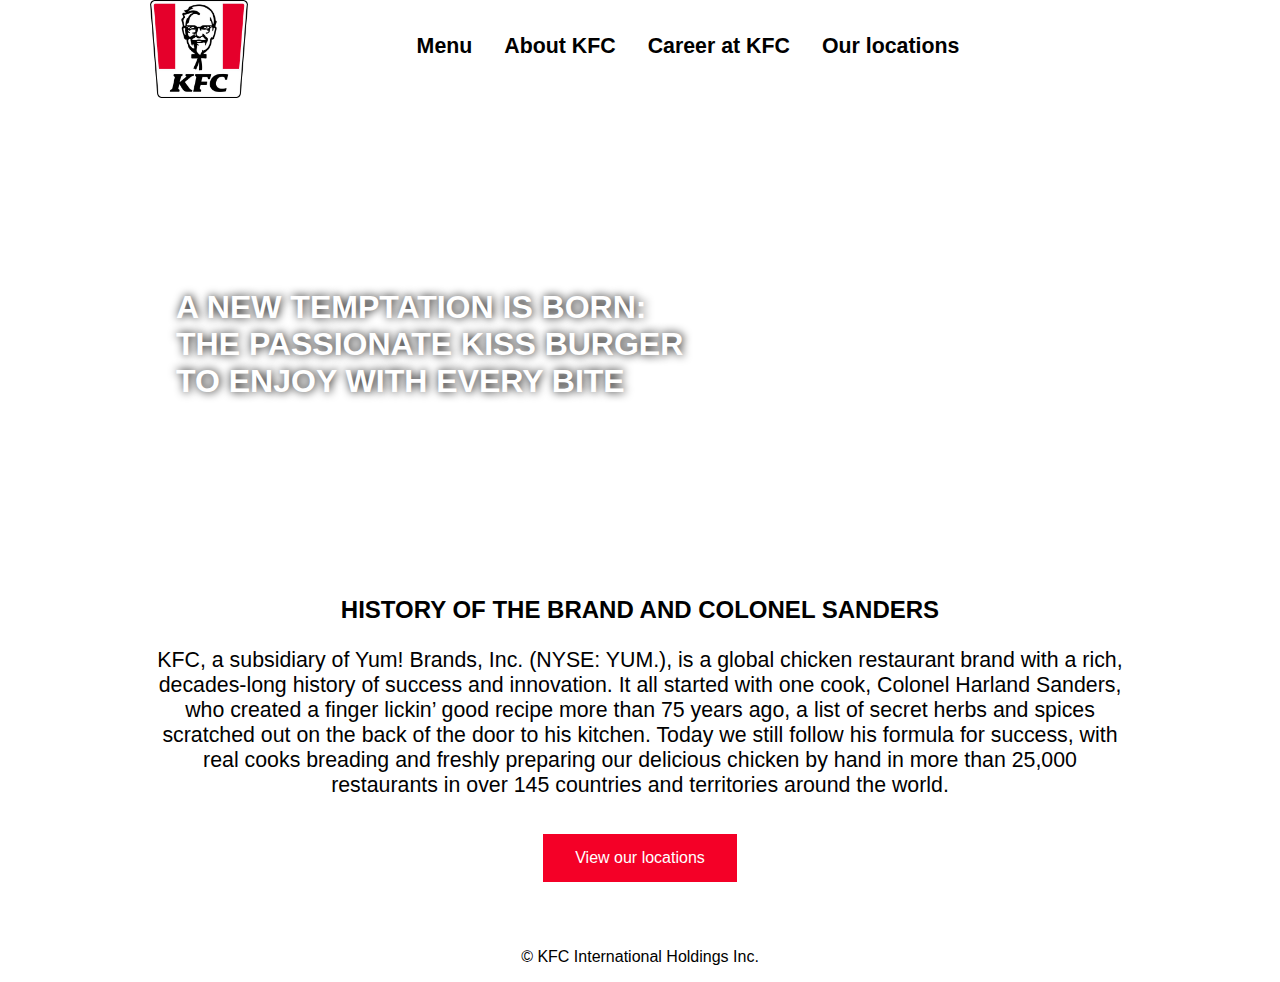
<file: index.html>
<!doctype html>
<html>
<head>
<meta charset="utf-8">
<meta name="viewport" content="width=device-width, initial-scale=1.0">
<meta name="author" content="Vadzim" />
<link href="css/style.css" rel="stylesheet" type="text/css">
<title>KFC-Minsk</title>
</head>

<body>
	<div id="wrap">
		<header id="header">
			<div id="logo">
				<a href="index.html"><img src="img/logo.png" alt="kfc-logo" width="100%" height=""></a>
			</div>
			<nav id="menu">
				<ul>
					<li><a href="pages/menu.html">Menu</a></li>
					<li><a href="pages/about.html">About KFC</a></li>
					<li><a href="pages/career.html">Career at KFC</a></li>
					<li><a href="pages/locations.html">Our locations</a></li>
				</ul>
			</nav>
		</header>
		<div id="main">
			<div id="slider">
				<h1>A NEW TEMPTATION IS BORN:<br> THE PASSIONATE KISS BURGER<br> TO ENJOY WITH EVERY BITE</h1>
			</div>
			<h3>HISTORY OF THE BRAND AND COLONEL SANDERS</h3>
			<p>
				KFC, a subsidiary of Yum! Brands, Inc. (NYSE: YUM.), is a global chicken restaurant brand with a rich, decades-long history of success and innovation. It all started with one cook, Colonel Harland Sanders, who created a finger lickin’ good recipe more than 75 years ago, a list of secret herbs and spices scratched out on the back of the door to his kitchen. Today we still follow his formula for success, with real cooks breading and freshly preparing our delicious chicken by hand in more than 25,000 restaurants in over 145 countries and territories around the world.
			</p>
			<div id="locs">
				<a href="pages/locations.html"><button>View our locations</button></a>
			</div>
		</div>
		<footer class="bottom">
			<p>© KFC International Holdings Inc.</p>
		</footer>
	</div>
</body>
</html>
</file>
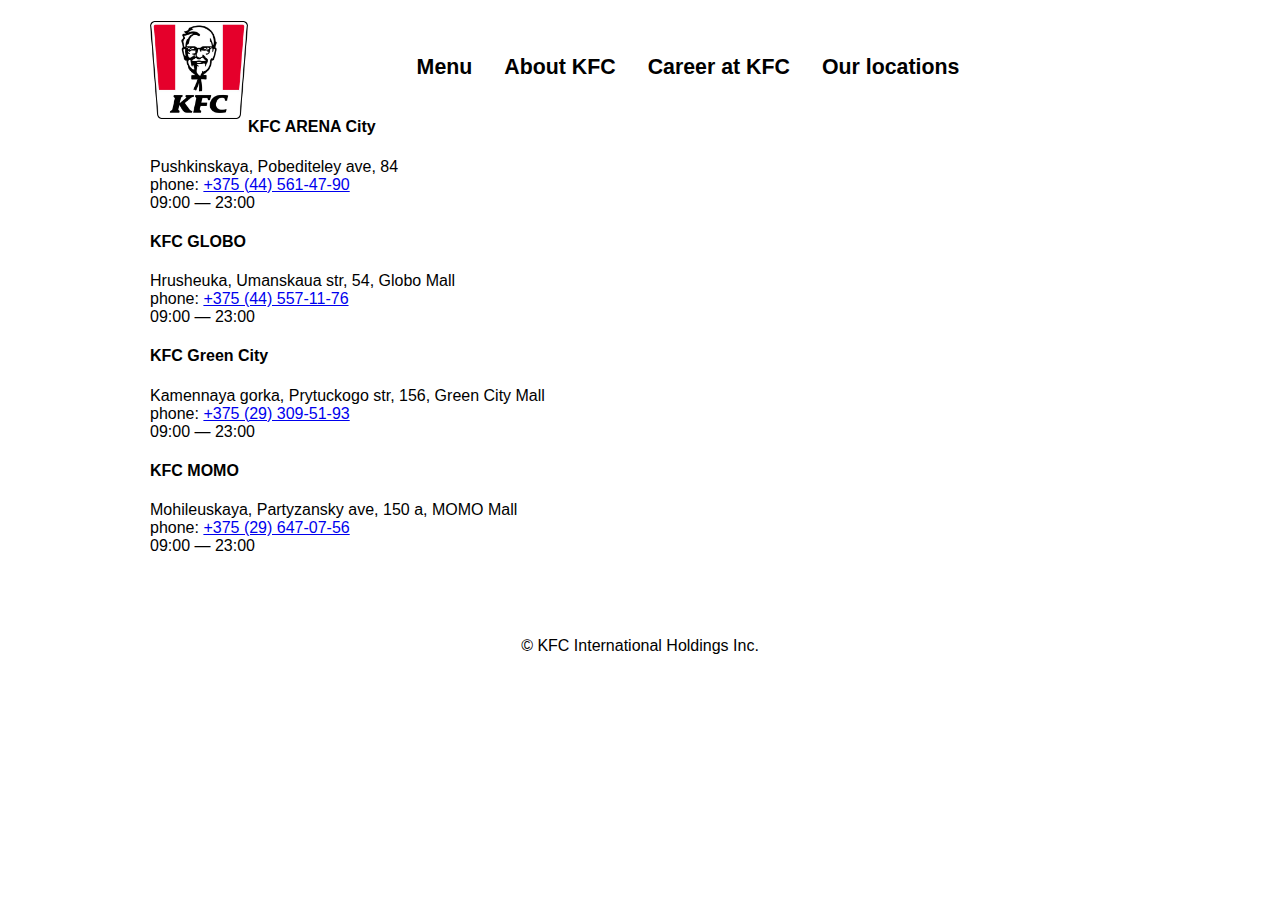
<file: pages/locations.html>
<!doctype html>
<html>
<head>
<meta charset="utf-8">
<meta name="author" content="Vadzim" />
<link href="../css/style.css" rel="stylesheet" type="text/css">
<title>KFC-Minsk - Our locations</title>
</head>

<body>
	<div id="wrap">
		<head id="header">
			<div id="logo">
				<a href="../index.html"><img src="../img/logo.png" alt="kfc-logo" width="100%" height=""></a>
			</div>
			<nav id="menu">
				<ul>
					<li><a href="menu.html">Menu</a></li>
					<li><a href="about.html">About KFC</a></li>
					<li><a href="career.html">Career at KFC</a></li>
					<li><a href="locations.html">Our locations</a></li>
				</ul>
			</nav>
		</head>
		<div id="main-locations">
			<div class="location">
				<div class="loc-name">
					<h4>KFC ARENA City</h4>
				</div>
				<div class="loc-address">
					<p>Pushkinskaya, Pobediteley ave, 84<br>
						phone: <a href="tel:+375 (44) 561-47-90">+375 (44) 561-47-90</a><br>
						<span>09:00 — 23:00</span></p>
				</div>
			</div>
			<div class="location">
				<div class="loc-name">
					<h4>KFC GLOBO</h4>
				</div>
				<div class="loc-address">
					<p>Hrusheuka, Umanskaua str, 54, Globo Mall<br>
						phone: <a href="tel:+375 (44) 557-11-76">+375 (44) 557-11-76</a><br>
						<span>09:00 — 23:00</span></p>
				</div>
			</div>
			<div class="location">
				<div class="loc-name">
					<h4>KFC Green City</h4>
				</div>
				<div class="loc-address">
					<p>Kamennaya gorka, Prytuckogo str, 156, Green City Mall<br>
						phone: <a href="tel:+375 (29) 309-51-93">+375 (29) 309-51-93</a><br>
						<span>09:00 — 23:00</span></p>
				</div>
			</div>
			<div class="location">
				<div class="loc-name">
					<h4>KFC MOMO</h4>
				</div>
				<div class="loc-address">
					<p>Mohileuskaya, Partyzansky ave, 150 a, MOMO Mall<br>
						phone: <a href="tel:+375 (29) 647-07-56">+375 (29) 647-07-56</a><br>
						<span>09:00 — 23:00</span></p>
				</div>
			</div>
		</div>
		<footer class="bottom">
			<p>© KFC International Holdings Inc.</p>
		</footer>
	</div>
</body>
</html>
</file>
<file: css/style.css>
/* Общие стили */
body {
    background-image: url(https://st.depositphotos.com/1280399/3548/i/950/depositphotos_35484885-stock-photo-white-background-canvas-texture-with.jpg);
    background-size: 20%;
    background-attachment: fixed;
    font-family: Gotham, "Helvetica Neue", Helvetica, Arial, "sans-serif";
    margin: 0;
    padding: 0;
}

p, h1, h2, h3, h4 {
    font-family: Gotham, "Helvetica Neue", Helvetica, Arial, "sans-serif";
}

button {
    background-color: #f40027;
    border: none;
    color: white;
    padding: 15px 32px;
    text-align: center;
    text-decoration: none;
    display: inline-block;
    font-size: 16px;
    cursor: pointer;
}

ul {
    list-style-type: none;
    margin: 0;
    padding: 0;
    overflow: hidden;
    display: inline-block;
}

li {
    float: left;
}

li a {
    display: block;
    color: black;
    text-align: center;
    padding: 14px 16px;
    text-decoration: none;
    font-family: sans-serif;
    font-size: 16pt;
    font-weight: 600;
}

li a:hover {
    text-decoration: underline;
}

#wrap {
    width: 980px;
    margin: 0 auto;
    height: auto;
}

#logo {
    width: 10%;
    float: left;
}

#menu {
    float: left;
    width: 80%;
    text-align: center;
    margin: 20px 48px;
}

#main {
    float: left;
    width: 100%;
    margin-top: 20px;
}

#main h3 {
    font-size: 18pt;
    text-align: center;
    margin-top: 30px;
    float: left;
    width: 100%;
}

#main p {
    font-size: 16pt;
    text-align: center;
    margin-bottom: 36px;
}

#slider {
    float: left;
    background-image: url(https://marketingweek.imgix.net/content/uploads/2020/05/21173351/KFC-2.jpg);
    width: 100%;
    height: 444px;
    background-attachment: fixed;
}

#slider h1 {
    color: white;
    margin: 167px 26px;
    text-shadow: #000 1px 0 10px;
}

#locs {
    text-align: center;
}

.bottom {
    float: left;
    margin-top: 50px;
    width: 100%;
    text-align: center;
}

.foodrow {
    margin: 53px 0px;
    float: left;
}

.foodcart {
    width: 31%;
    float: left;
    margin: 0 11px;
}

.foodcart p {
    font-size: 12pt;
}

.foodcart h4 {
    font-size: 14pt;
    color: #a71932;
}

/* Медиа-запросы для мобильных устройств */
@media (max-width: 768px) {
    #wrap {
        width: 100%;
        padding: 10px;
    }

    #logo {
        width: 50%;
        margin: 0 auto;
        float: none;
        text-align: center;
    }

    #menu {
        width: 100%;
        margin: 10px 0;
        float: none;
    }

    #menu ul {
        display: flex;
        flex-direction: column;
        align-items: center;
    }

    #menu li {
        float: none;
        margin: 10px 0;
    }

    #slider {
        height: 200px;
    }

    #slider h1 {
        margin: 50px 10px;
        font-size: 18px;
    }

    #main h3 {
        font-size: 16px;
    }

    #main p {
        font-size: 14px;
    }

    .foodcart {
        width: 100%;
        margin: 10px 0;
    }

    .foodcart p {
        font-size: 12px;
    }

    .foodcart h4 {
        font-size: 14px;
    }
}
</file>
